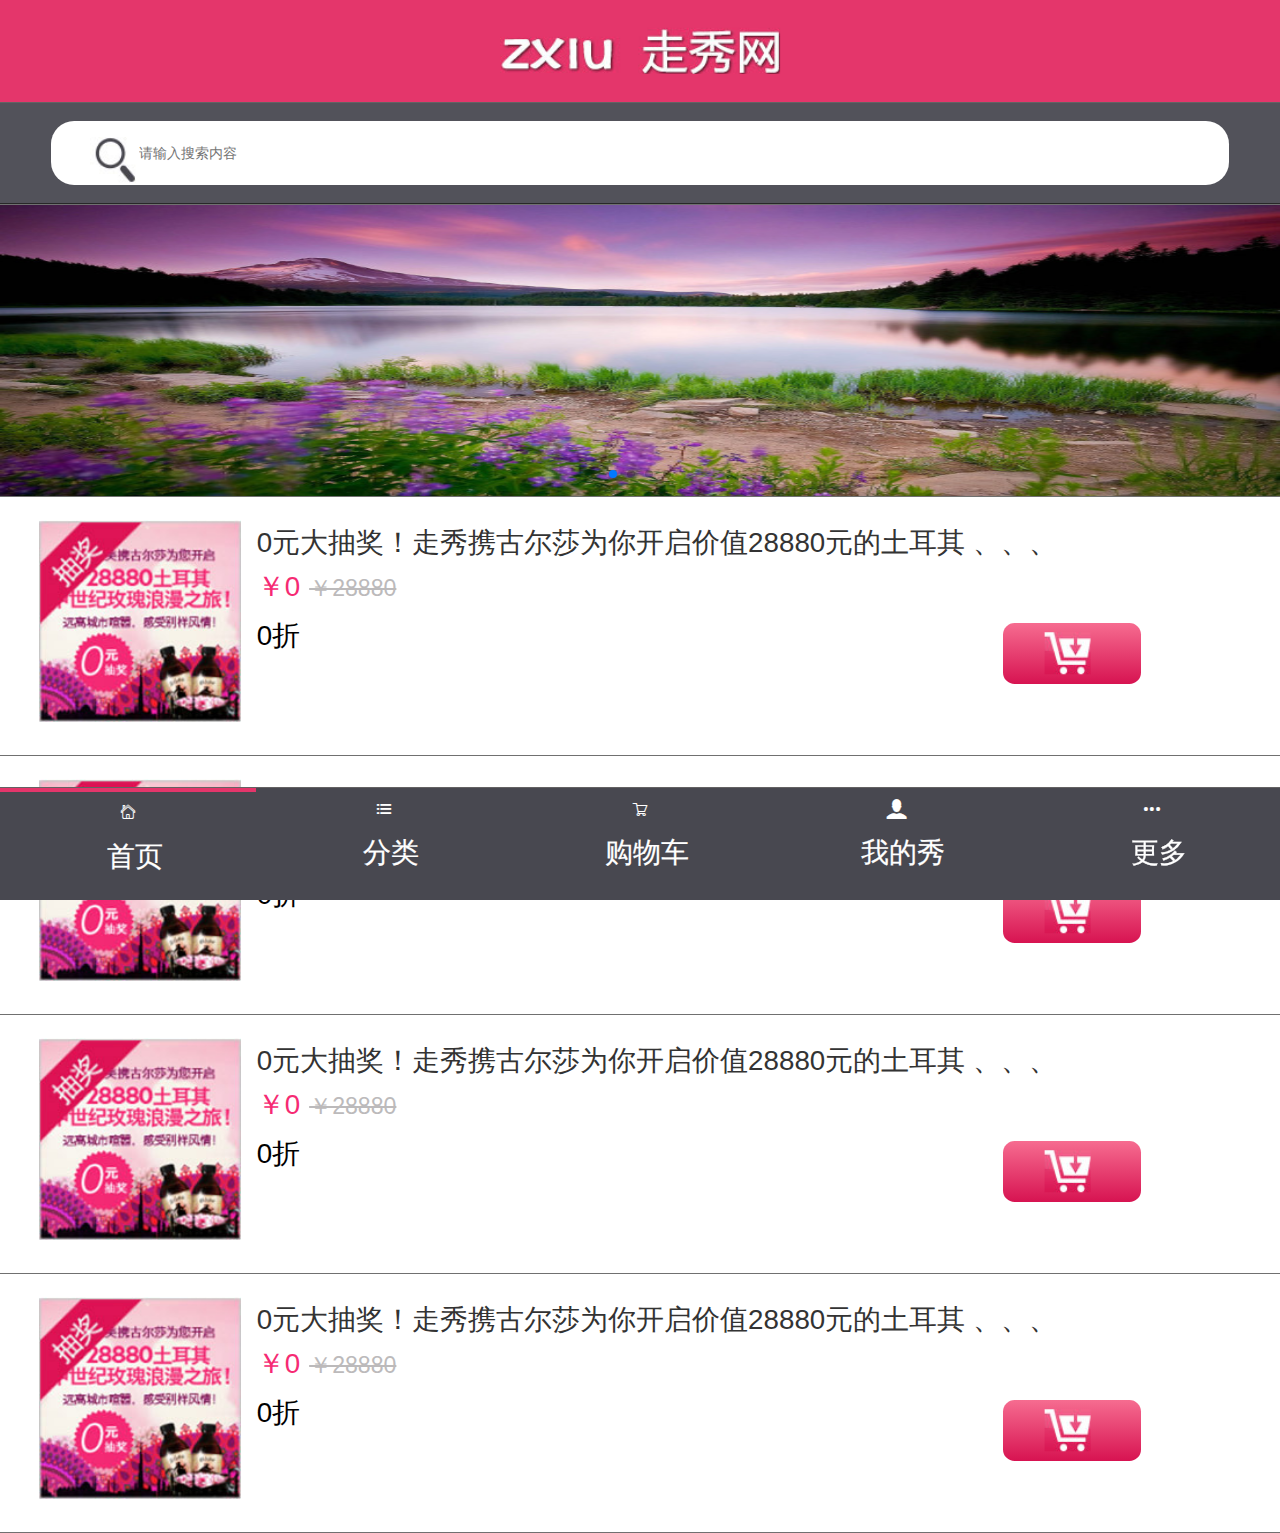
<file: index.html>
<!DOCTYPE html>
<html lang="en">
<head>
	<meta charset="UTF-8">
	<title>走秀网-首页</title>
	<meta name="viewport" content="width=device-width, initial-scale=1, user-scalable=no, maximum-scale=1">
	<link rel="stylesheet" type="text/css" href="css/index.css">
	<link rel="stylesheet" type="text/css" href="css/common.css">
	<link rel="stylesheet" type="text/css" href="iconfont/iconfont.css">
	<link rel="stylesheet" type="text/css" href="css/swiper.min.css">
</head>
<body>

	<header>
		<h1 class="logo"></h1>
	</header>
	<section class="m_search">
		<input type="text" class="search" placeholder="请输入搜索内容">
	</section>
	<section class="banner">
		<div class="swiper-container">
		    <div class="swiper-wrapper">
		        <div class="swiper-slide"><img src="img/1.png"></div>
		        <div class="swiper-slide"><img src="img/2.png"></div>
		        <div class="swiper-slide"><img src="img/3.png"></div>
		        <div class="swiper-slide"><img src="img/4.png"></div>
		    </div>
		    <!-- 如果需要分页器 -->
		    <div class="swiper-pagination"></div>
		    
		    <!-- 如果需要导航按钮 -->
		   <!--  <div class="swiper-button-prev"></div>
		    <div class="swiper-button-next"></div> -->
		    
		    <!-- 如果需要滚动条 -->
<!-- 		    <div class="swiper-scrollbar"></div> -->
		</div>
	</section>

	

	<dl class="item">
		<dt>
			<img src="img/pic_1.jpg" alt="抽奖" title="抽奖">
		</dt>
		<dd>
			<p class="title">0元大抽奖！走秀携古尔莎为你开启价值28880元的土耳其 、、、</p>
			<p class="price">
				<span class="new_price">￥0</span>
				<del class="old_price">￥28880</del>
			</p>
			<p class="discount">0折</p>
			<a class="cart" href="#">
				<img src="img/cart.jpg" alt="添加至购物车" title="添加至购物车">
			</a>
		</dd>
	</dl>

	<dl class="item">
		<dt>
			<img src="img/pic_1.jpg" alt="抽奖" title="抽奖">
		</dt>
		<dd>
			<p class="title">0元大抽奖！走秀携古尔莎为你开启价值28880元的土耳其 、、、</p>
			<p class="price">
				<span class="new_price">￥0</span>
				<del class="old_price">￥28880</del>
			</p>
			<p class="discount">0折</p>
			<a class="cart" href="#">
				<img src="img/cart.jpg" alt="添加至购物车" title="添加至购物车">
			</a>
		</dd>
	</dl>

	<dl class="item">
		<dt>
			<img src="img/pic_1.jpg" alt="抽奖" title="抽奖">
		</dt>
		<dd>
			<p class="title">0元大抽奖！走秀携古尔莎为你开启价值28880元的土耳其 、、、</p>
			<p class="price">
				<span class="new_price">￥0</span>
				<del class="old_price">￥28880</del>
			</p>
			<p class="discount">0折</p>
			<a class="cart" href="#">
				<img src="img/cart.jpg" alt="添加至购物车" title="添加至购物车">
			</a>
		</dd>
	</dl>

	<dl class="item">
		<dt>
			<img src="img/pic_1.jpg" alt="抽奖" title="抽奖">
		</dt>
		<dd>
			<p class="title">0元大抽奖！走秀携古尔莎为你开启价值28880元的土耳其 、、、</p>
			<p class="price">
				<span class="new_price">￥0</span>
				<del class="old_price">￥28880</del>
			</p>
			<p class="discount">0折</p>
			<a class="cart" href="#">
				<img src="img/cart.jpg" alt="添加至购物车" title="添加至购物车">
			</a>
		</dd>
	</dl>

	<footer>
		<ul>
			<li class="active"><a href="#" class="iconfont icon-shouye"><span>首页</span></a></li>
			<li><a href="#" class="iconfont icon-fenlei"><span>分类</span></a></li>
			<li><a href="#" class="iconfont icon-gouwuche"><span>购物车</span></a></li>
			<li><a href="#" class="iconfont icon-wode"><span>我的秀</span></a></li>
			<li><a href="#" class="iconfont icon-gengduo"><span>更多</span></a></li>
		</ul>
	</footer>
	<script type="text/javascript" src="js/swiper.jquery.min.js"></script>
	<script type="text/javascript" src="js/swiper.min.js"></script>
	<script type="text/javascript">
		(function(doc, win) {
            var docEl = doc.documentElement,
                recalc = function() {
                    var clientWidth = docEl.clientWidth;
                    if (!clientWidth) return;
                    if (clientWidth >= 740) {
                        clientWidth = 740;
                    }
                    if (clientWidth <= 320) {
                        clientWidth = 320;
                    }
                    docEl.style.fontSize = 100 * (clientWidth / 320) + 'px';
                };
            if (!doc.addEventListener) return;
            win.addEventListener('resize', recalc, false);
            doc.addEventListener('DOMContentLoaded', recalc, false);
        })(document, window);

        window.onload = function() {
        	var mySwiper = new Swiper ('.swiper-container', {
		    // direction: 'vertical',
		    fade: true,
		    loop: true,
		    autoplay: 5000,//设定自动轮播
		    
		    // 如果需要分页器
		    pagination: '.swiper-pagination',
		    
		    // 如果需要前进后退按钮
		    // nextButton: '.swiper-button-next',
		    // prevButton: '.swiper-button-prev',
		    
		    // 如果需要滚动条
		    // scrollbar: '.swiper-scrollbar',
		  	})        
        }
	</script>
	
</body>
</html>
</file>
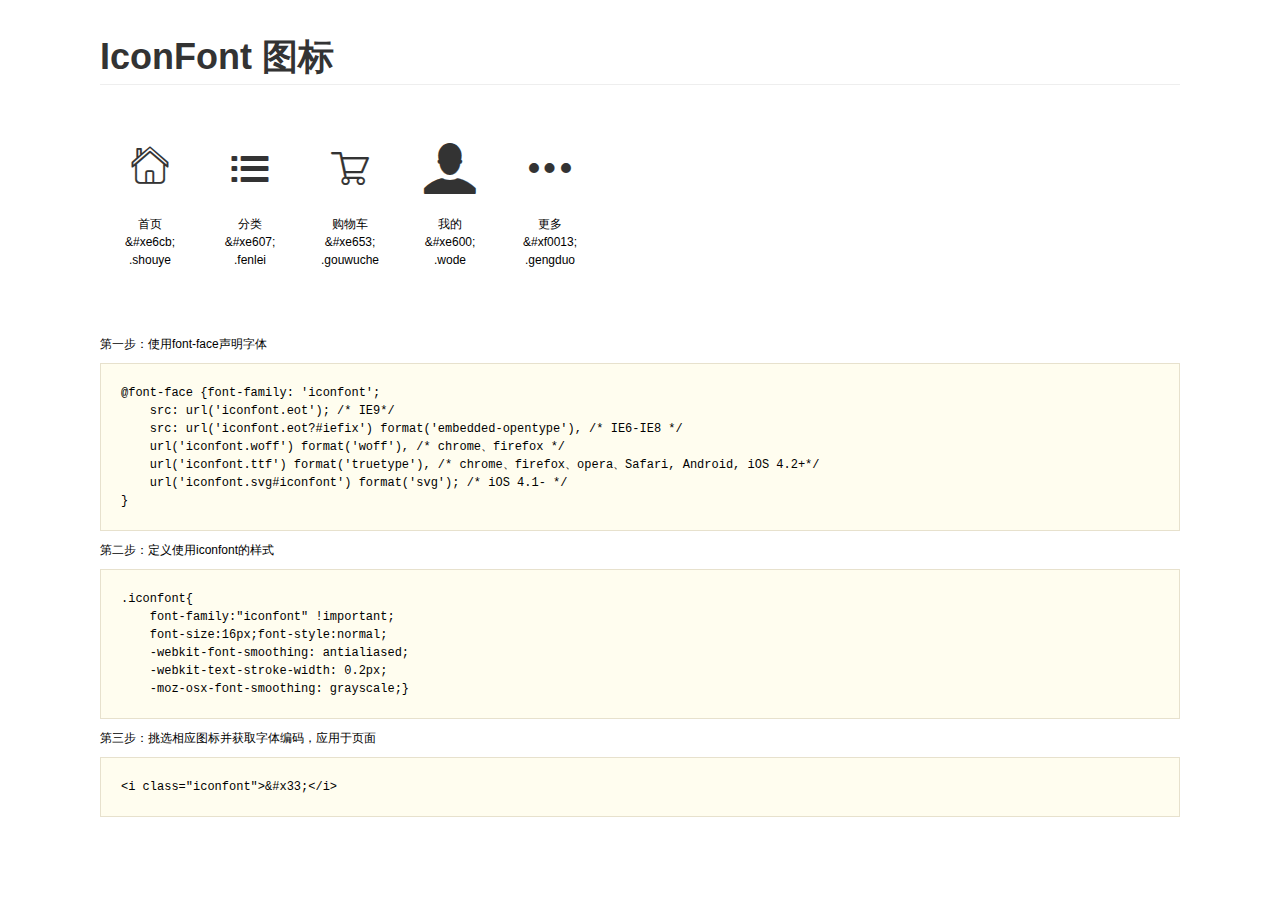
<file: iconfont/demo.html>
<!DOCTYPE html>
<html>
<head>
    <meta charset="utf-8"/>
    <title>IconFont</title>
    <link rel="stylesheet" href="demo.css">
    <link rel="stylesheet" href="iconfont.css">
</head>
<body>
    <div class="main">
        <h1>IconFont 图标</h1>
        <ul class="icon_lists clear">
            
                <li>
                <i class="icon iconfont">&#xe6cb;</i>
                    <div class="name">首页</div>
                    <div class="code">&amp;#xe6cb;</div>
                    <div class="fontclass">.shouye</div>
                </li>
            
                <li>
                <i class="icon iconfont">&#xe607;</i>
                    <div class="name">分类</div>
                    <div class="code">&amp;#xe607;</div>
                    <div class="fontclass">.fenlei</div>
                </li>
            
                <li>
                <i class="icon iconfont">&#xe653;</i>
                    <div class="name">购物车</div>
                    <div class="code">&amp;#xe653;</div>
                    <div class="fontclass">.gouwuche</div>
                </li>
            
                <li>
                <i class="icon iconfont">&#xe600;</i>
                    <div class="name">我的</div>
                    <div class="code">&amp;#xe600;</div>
                    <div class="fontclass">.wode</div>
                </li>
            
                <li>
                <i class="icon iconfont">&#xf0013;</i>
                    <div class="name">更多</div>
                    <div class="code">&amp;#xf0013;</div>
                    <div class="fontclass">.gengduo</div>
                </li>
            
        </ul>


        <div class="helps">
            第一步：使用font-face声明字体
            <pre>
@font-face {font-family: 'iconfont';
    src: url('iconfont.eot'); /* IE9*/
    src: url('iconfont.eot?#iefix') format('embedded-opentype'), /* IE6-IE8 */
    url('iconfont.woff') format('woff'), /* chrome、firefox */
    url('iconfont.ttf') format('truetype'), /* chrome、firefox、opera、Safari, Android, iOS 4.2+*/
    url('iconfont.svg#iconfont') format('svg'); /* iOS 4.1- */
}
</pre>
第二步：定义使用iconfont的样式
            <pre>
.iconfont{
    font-family:"iconfont" !important;
    font-size:16px;font-style:normal;
    -webkit-font-smoothing: antialiased;
    -webkit-text-stroke-width: 0.2px;
    -moz-osx-font-smoothing: grayscale;}
</pre>
第三步：挑选相应图标并获取字体编码，应用于页面
<pre>
&lt;i class="iconfont"&gt;&amp;#x33;&lt;/i&gt;
</pre>
        </div>

    </div>
</body>
</html>
</file>
<file: css/index.css>
header{
	height: 0.44rem;
	background: #e4366b;
	position: relative;
	/*子级居中*/
	/*display: flex;
	justify-content: center;
	align-items: center;*/
	/*不起作用？*/
}
header .logo{
	width: 1.21rem;
	height: 0.2rem;
	background: url(../img/logo.jpg);
	background-size: 100% 100%;
	position: absolute;
	top: 50%;
	left: 50%;
	transform: translate(-50%,-50%);
}
.m_search{
	height: 0.44rem;
	background: #52525a;
	border-top: 1px solid #636363;
	border-bottom: 1px solid #282828;
	box-sizing: border-box;
	display: flex;
	justify-content: center;
	align-items: center;
	position: relative;
}
.m_search:before{
	content: '';
	display: block;
	width: 0.2rem;
	height: 0.2rem;
	background: url(../img/ico_search.jpg);
	background-size: 100% 100%;
	position: absolute;
	top: 34%;
	left: 7%;
}
.search{
	width: 92%;
	height: 64%;
	border: 0;
	border-radius: 0.1rem;
	padding-left: 0.38rem;
	box-sizing: border-box;
}
.banner{
	height: 1.27rem;
	background: pink;
	border-top: 1px solid #707070;
	border-bottom: 1px solid #707070;
	box-sizing: border-box;
}
.item{
	height: 1.12rem;
	padding: 0.1rem 0.34rem 0.13rem 0.17rem;
	box-sizing: border-box;
	border-bottom: 1px solid #707070;
	display: flex;
	
}
.item dt{
	width: 0.87rem;
	height: 0.87rem;

}
.item dt img{
	width: 100%;
	height: 100%;
	background-size: 100% 100%;
}
.item dd{
	flex: 1;
	box-sizing: border-box;
	padding-left: 0.07rem;
	position: relative;
}
.title{
	font-size: 0.12rem;
	color: #333; 
	line-height: 0.2rem;
}
.new_price{
	color:#f62a73;
	font-size: 0.12rem;
}
.old_price{
	color:#bcbabb;
	font-size: 0.10rem;
	overflow: hidden;
	text-decoration: line-through;
}
.discount{
	color:#000;
	font-size: 0.12rem;
	margin-top: 0.07rem;
}
.cart{
	display: block;
	width: 0.6rem;
	height: 0.26rem;
	background: linear-gradient(to bottom,#f66c90,#d71351);
	border-radius: 0.05rem;
	position: absolute;
	right: 0.26rem;
	bottom: 0.18rem;
}
.cart img{
	width: 33.3%;
	height: 70%;
	transform:translate(0.18rem,0.04rem);

}
footer{
	width: 100%;
	height: 0.49rem;
	background: #484850;
	position: fixed;
	bottom: 0;
	left: 0;
	border-top: 1px solid #646263;
	box-sizing: border-box;
}
footer ul{
	width: 100%;
	height: 100%;
	display: flex;
	box-sizing: border-box;
}
footer ul li{
	width: 20%;
	height: 100%;
	flex: 1;
	text-align: center;
}
footer ul li a{
	display: block;
	width: 100%;
	height: 100%;
	color: #fff;
}
footer ul li a span{
	display: block;
	font-size: 0.12rem;
	transform: translate(0.03rem,0.08rem);
}
.active{
	border-top: 0.02rem solid #e4366b;
}
.banner .swiper-container{
	width: 100%;
	height: 100%;
}
.banner img{
	width: 100%;
	height: 100%;
	background-size: 100% 100%;
}
</file>
<file: iconfont/iconfont.css>
@font-face {font-family: "iconfont";
  src: url('iconfont.eot?t=1473756396'); /* IE9*/
  src: url('iconfont.eot?t=1473756396#iefix') format('embedded-opentype'), /* IE6-IE8 */
  url('iconfont.woff?t=1473756396') format('woff'), /* chrome, firefox */
  url('iconfont.ttf?t=1473756396') format('truetype'), /* chrome, firefox, opera, Safari, Android, iOS 4.2+*/
  url('iconfont.svg?t=1473756396#iconfont') format('svg'); /* iOS 4.1- */
}

.iconfont {
  font-family:"iconfont" !important;
  font-size:16px;
  font-style:normal;
  -webkit-font-smoothing: antialiased;
  -webkit-text-stroke-width: 0.2px;
  -moz-osx-font-smoothing: grayscale;
  margin-top: 0.05rem;
}
.icon-shouye:before { content: "\e6cb"; }
.icon-fenlei:before { content: "\e607"; }
.icon-gouwuche:before { content: "\e653"; }
.icon-wode:before { content: "\e600"; }
.icon-gengduo:before { content: "\f0013"; }
</file>
<file: css/common.css>
/* reset */
html { font-family: sans-serif; -ms-text-size-adjust: 100%; -webkit-text-size-adjust: 100%; -webkit-font-smoothing: antialiased; -webkit-overflow-scrolling: touch;}
html,body,h1,h2,h3,h4,h5,h6,div,dl,dt,dd,ul,ol,li,p,blockquote,pre,hr,figure,table,caption,th,td,form,fieldset,legend,input,button,textarea,menu{margin:0;padding:0;}
header,footer,section,article,aside,nav,address,figure,figcaption,menu,details{display:block;}
table{border-collapse:collapse;border-spacing:0;}
caption,th{text-align:left;font-weight:normal;}
html,body,fieldset,img,iframe,abbr{border:0;}
i,cite,em,var,address,dfn{font-style:normal;}
[hidefocus],summary{outline:0;}
li{list-style:none;}
h1,h2,h3,h4,h5,h6,small{font-size:100%;}
sup,sub{font-size:83%;}
pre,code,kbd,samp{font-family:inherit;}
textarea{overflow:auto;resize:none;}
label,summary{cursor:default;}
a,button{cursor:pointer;-webkit-appearance: none;-webkit-tap-highlight-color: rgba(0,0,0,0);}
input[type="button"],input[type="submit"]{-webkit-appearance: none;-webkit-tap-highlight-color: rgba(0,0,0,0);}
h1,h2,h3,h4,h5,h6,em,strong,b{font-weight:bold;}
del,ins,u,s,a,a:hover{text-decoration:none;}
body,textarea,input,button,select,keygen,legend{font:14px/1.14 Microsoft Simhei,"黑体",Micorsoft Yahei,Helvetica,"Heiti SC","Droid Sans","Droidsansfallback",sans-serif;color:#333;outline:0;}
html{font-size: 100px;}
body{font-size: 0.14rem;}
/*移动手机端网页，将根元素的<html>的字体放大100倍,网页的其他地方设置为rem，得等比例的缩小，并且根据网页的和手机的像素进行等比例的缩放*/
</file>
<file: iconfont/demo.css>
*{margin: 0;padding: 0;list-style: none;}
/*
KISSY CSS Reset
理念：1. reset 的目的不是清除浏览器的默认样式，这仅是部分工作。清除和重置是紧密不可分的。
2. reset 的目的不是让默认样式在所有浏览器下一致，而是减少默认样式有可能带来的问题。
3. reset 期望提供一套普适通用的基础样式。但没有银弹，推荐根据具体需求，裁剪和修改后再使用。
特色：1. 适应中文；2. 基于最新主流浏览器。
维护：玉伯<lifesinger@gmail.com>, 正淳<ragecarrier@gmail.com>
 */

/** 清除内外边距 **/
body, h1, h2, h3, h4, h5, h6, hr, p, blockquote, /* structural elements 结构元素 */
dl, dt, dd, ul, ol, li, /* list elements 列表元素 */
pre, /* text formatting elements 文本格式元素 */
form, fieldset, legend, button, input, textarea, /* form elements 表单元素 */
th, td /* table elements 表格元素 */ {
  margin: 0;
  padding: 0;
}

/** 设置默认字体 **/
body,
button, input, select, textarea /* for ie */ {
  font: 12px/1.5 tahoma, arial, \5b8b\4f53, sans-serif;
}
h1, h2, h3, h4, h5, h6 { font-size: 100%; }
address, cite, dfn, em, var { font-style: normal; } /* 将斜体扶正 */
code, kbd, pre, samp { font-family: courier new, courier, monospace; } /* 统一等宽字体 */
small { font-size: 12px; } /* 小于 12px 的中文很难阅读，让 small 正常化 */

/** 重置列表元素 **/
ul, ol { list-style: none; }

/** 重置文本格式元素 **/
a { text-decoration: none; }
a:hover { text-decoration: underline; }


/** 重置表单元素 **/
legend { color: #000; } /* for ie6 */
fieldset, img { border: 0; } /* img 搭车：让链接里的 img 无边框 */
button, input, select, textarea { font-size: 100%; } /* 使得表单元素在 ie 下能继承字体大小 */
/* 注：optgroup 无法扶正 */

/** 重置表格元素 **/
table { border-collapse: collapse; border-spacing: 0; }

/* 清除浮动 */
.ks-clear:after, .clear:after {
  content: '\20';
  display: block;
  height: 0;
  clear: both;
}
.ks-clear, .clear {
  *zoom: 1;
}

.main {padding: 30px 100px;}
.main h1{font-size:36px; color:#333; text-align:left;margin-bottom:30px; border-bottom: 1px solid #eee;}

.helps{margin-top:40px;}
.helps pre{
  padding:20px;
  margin:10px 0;
  border:solid 1px #e7e1cd;
  background-color: #fffdef;
  overflow: auto;
}

.icon_lists li{
  float:left;
  width: 100px;
  height:180px;
  text-align: center;
}
.icon_lists .icon{
  font-size: 42px;
  line-height: 100px;
  margin: 10px 0;
  color:#333;
  -webkit-transition: font-size 0.25s ease-out 0s;
  -moz-transition: font-size 0.25s ease-out 0s;
  transition: font-size 0.25s ease-out 0s;

}
.icon_lists .icon:hover{
  font-size: 100px;
}
</file>
